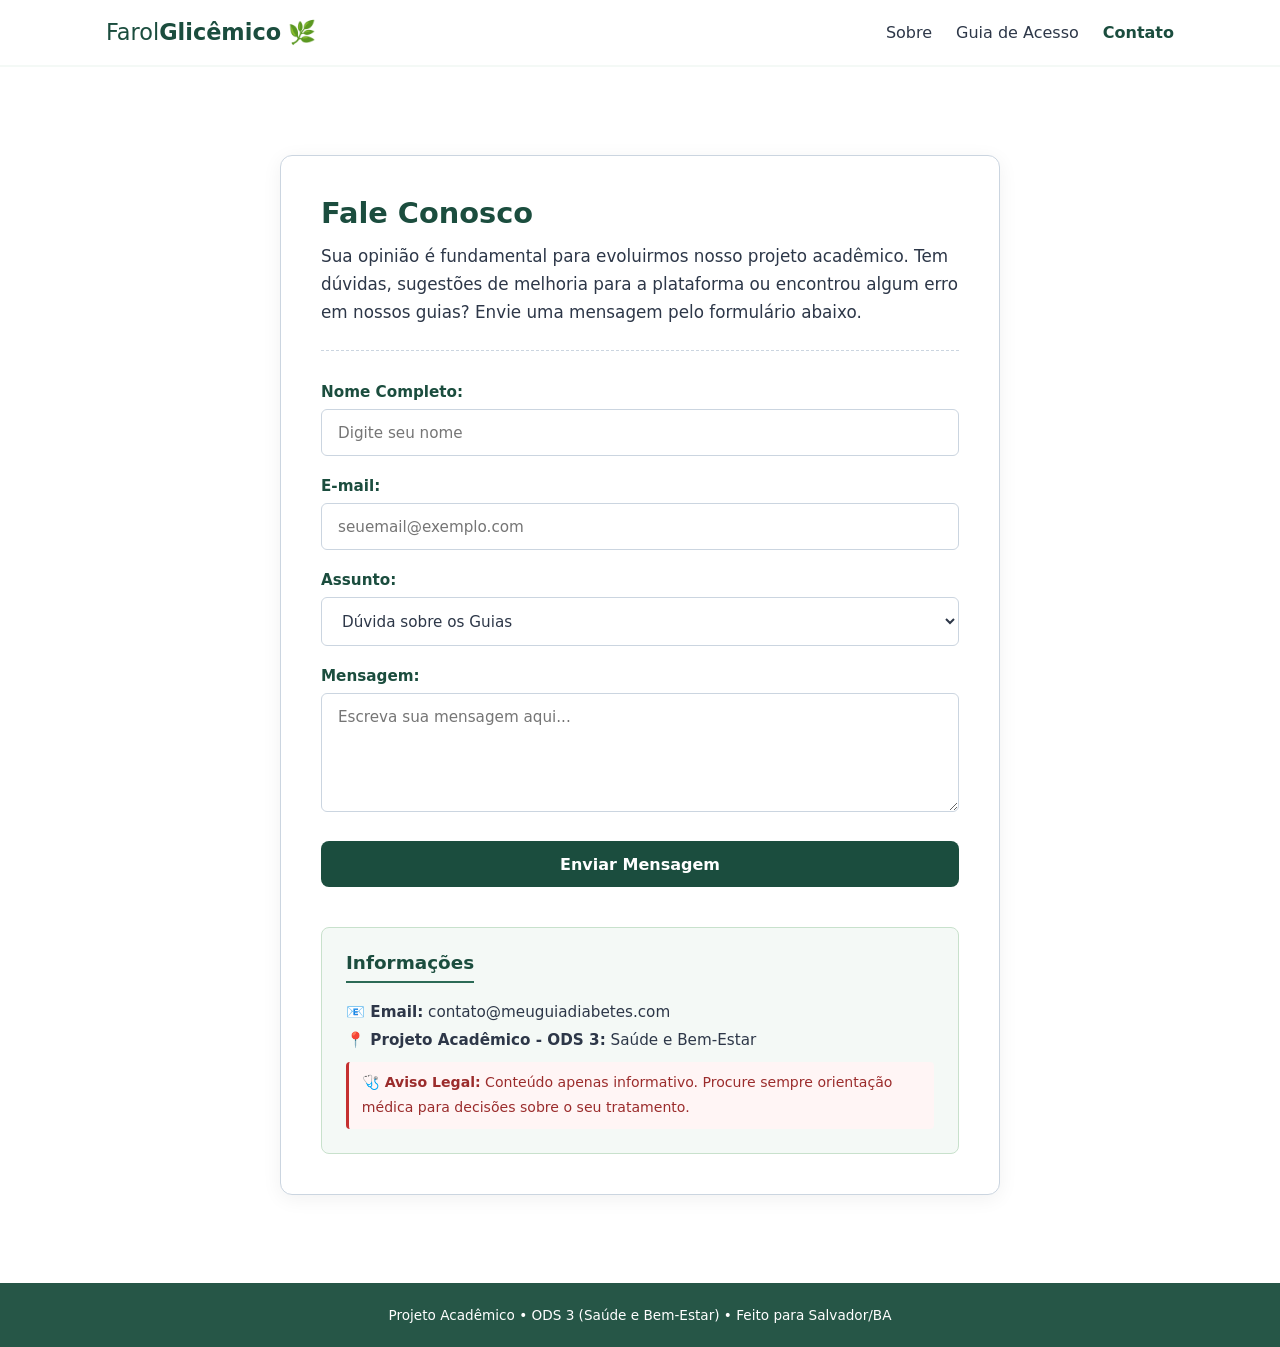
<file: pages/contato.html>
<!DOCTYPE html>
<html lang="pt-BR">
<head>
    <meta charset="UTF-8">
    <meta name="viewport" content="width=device-width, initial-scale=1.0">
    <title>Contato</title>
    <link rel="stylesheet" href="../css/style.css">
</head>
<body>
    <header>
        <nav class="navbar">
            <div class="logo">Farol<strong>Glicêmico</strong> 🌿</div>
            <ul class="nav-links">
                <li><a href="../index.html">Sobre</a></li>
                <li><a href="sobre.html">Guia de Acesso</a></li>
                <li><a href="contato.html" class="active">Contato</a></li>
            </ul>
        </nav>
    </header>

<main>
        <section class="contact-section">
            <h2>Fale Conosco</h2>
            <p>Sua opinião é fundamental para evoluirmos nosso projeto acadêmico. Tem dúvidas, sugestões de melhoria para a plataforma ou encontrou algum erro em nossos guias? Envie uma mensagem pelo formulário abaixo.</p>

            <form class="contact-form">
                <div class="form-group">
                    <label for="nome">Nome Completo:</label>
                    <input type="text" id="nome" name="nome" placeholder="Digite seu nome" required>
                </div>

                <div class="form-group">
                    <label for="email">E-mail:</label>
                    <input type="email" id="email" name="email" placeholder="seuemail@exemplo.com" required>
                </div>

                <div class="form-group">
                    <label for="assunto">Assunto:</label>
                    <select id="assunto" name="assunto">
                        <option value="duvida">Dúvida sobre os Guias</option>
                        <option value="sugestao">Sugestão de Melhoria</option>
                        <option value="locais">Atualização de Locais/Endereços</option>
                        <option value="outro">Outro</option>
                    </select>
                </div>

                <div class="form-group">
                    <label for="mensagem">Mensagem:</label>
                    <textarea id="mensagem" name="mensagem" rows="5" placeholder="Escreva sua mensagem aqui..." required></textarea>
                </div>

                <button type="submit" class="btn-primary">Enviar Mensagem</button>
            </form>

            <!-- Nova Área de Informações -->
            <div class="contato-info-box" style="margin-top: 2.5rem; padding: 1.5rem; background: var(--verde-claro); border-radius: 8px; border: 1px solid #c8e1cc; text-align: left;">
                <h3 style="color: var(--verde-principal); font-size: 1.15rem; margin-bottom: 1rem; border-bottom: 2px solid var(--verde-destaque); padding-bottom: 0.5rem; display: inline-block;">Informações</h3>
                <ul style="list-style: none; padding: 0; margin: 0; line-height: 1.8; color: var(--cinza-texto); font-size: 0.95rem;">
                    <li><strong>📧 Email:</strong> contato@meuguiadiabetes.com</li>
                    <li><strong>📍 Projeto Acadêmico - ODS 3:</strong> Saúde e Bem-Estar</li>
                    <li style="margin-top: 0.5rem; color: #9b2c2c; font-size: 0.88rem; background: #fff5f5; padding: 0.5rem 0.8rem; border-radius: 4px; border-left: 3px solid #c53030;">
                        <strong>🩺 Aviso Legal:</strong> Conteúdo apenas informativo. Procure sempre orientação médica para decisões sobre o seu tratamento.
                    </li>
                </ul>
            </div>
        </section>
    </main>
    
    <footer>
        <p>Projeto Acadêmico • ODS 3 (Saúde e Bem-Estar) • Feito para Salvador/BA</p>
    </footer>

    <script src="../scripts/main.js"></script>
</body>
</html>
</file>
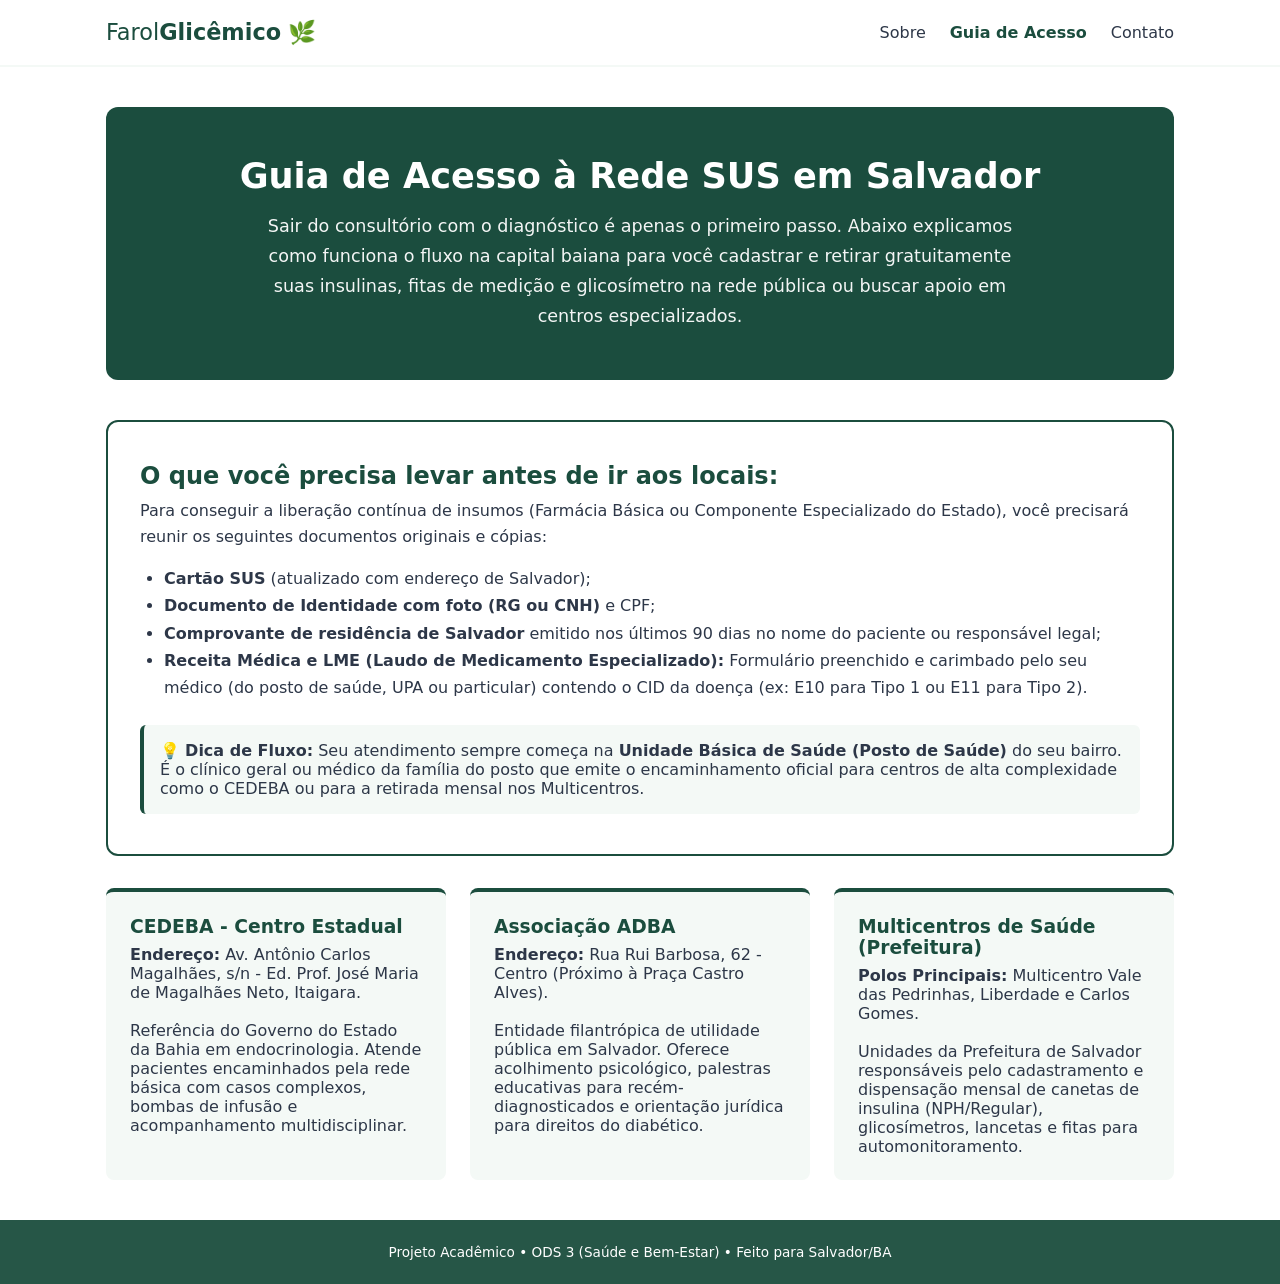
<file: pages/sobre.html>
<!DOCTYPE html>
<html lang="pt-BR">
<head>
    <meta charset="UTF-8">
    <meta name="viewport" content="width=device-width, initial-scale=1.0">
    <title>Guia de Acesso</title>
    <link rel="stylesheet" href="../css/style.css"> 
</head>
<body>
    <header>
        <nav class="navbar">
            <div class="logo">Farol<strong>Glicêmico</strong> 🌿</div>
            <ul class="nav-links">
                <li><a href="../index.html">Sobre</a></li>
                <li><a href="sobre.html" class="active">Guia de Acesso</a></li>
                <li><a href="contato.html">Contato</a></li>
            </ul>
        </nav>
    </header>

<main>
        <!-- Introdução Prática de Navegação na Rede SUS -->
        <section class="intro-section">
            <h2>Guia de Acesso à Rede SUS em Salvador</h2>
            <p>Sair do consultório com o diagnóstico é apenas o primeiro passo. Abaixo explicamos como funciona o fluxo na capital baiana para você cadastrar e retirar gratuitamente suas insulinas, fitas de medição e glicosímetro na rede pública ou buscar apoio em centros especializados.</p>
        </section>

        <!-- Seção Informativa de Documentos e Fluxo -->
        <section class="calculator-section" style="margin-bottom: 2rem;">
            <h2>O que você precisa levar antes de ir aos locais:</h2>
            <p style="line-height: 1.6; margin-top: 0.5rem; color: var(--cinza-texto);">
                Para conseguir a liberação contínua de insumos (Farmácia Básica ou Componente Especializado do Estado), você precisará reunir os seguintes documentos originais e cópias:
            </p>
            <ul style="margin: 1rem 0 1.5rem 1.5rem; line-height: 1.7; color: var(--cinza-texto);">
                <li><strong>Cartão SUS</strong> (atualizado com endereço de Salvador);</li>
                <li><strong>Documento de Identidade com foto (RG ou CNH)</strong> e CPF;</li>
                <li><strong>Comprovante de residência de Salvador</strong> emitido nos últimos 90 dias no nome do paciente ou responsável legal;</li>
                <li><strong>Receita Médica e LME (Laudo de Medicamento Especializado):</strong> Formulário preenchido e carimbado pelo seu médico (do posto de saúde, UPA ou particular) contendo o CID da doença (ex: E10 para Tipo 1 ou E11 para Tipo 2).</li>
            </ul>
            <div style="background: var(--verde-claro); padding: 1rem; border-left: 4px solid var(--verde-principal); border-radius: 6px;">
                💡 <strong>Dica de Fluxo:</strong> Seu atendimento sempre começa na <strong>Unidade Básica de Saúde (Posto de Saúde)</strong> do seu bairro. É o clínico geral ou médico da família do posto que emite o encaminhamento oficial para centros de alta complexidade como o CEDEBA ou para a retirada mensal nos Multicentros.
            </div>
        </section>

        <!-- Grid com Locais e Endereços -->
        <section class="cards-grid">
            <div class="card">
                <h3>CEDEBA - Centro Estadual</h3>
                <p><strong>Endereço:</strong> Av. Antônio Carlos Magalhães, s/n - Ed. Prof. José Maria de Magalhães Neto, Itaigara.</p>
                <br>
                <p>Referência do Governo do Estado da Bahia em endocrinologia. Atende pacientes encaminhados pela rede básica com casos complexos, bombas de infusão e acompanhamento multidisciplinar.</p>
            </div>
            <div class="card">
                <h3>Associação ADBA</h3>
                <p><strong>Endereço:</strong> Rua Rui Barbosa, 62 - Centro (Próximo à Praça Castro Alves).</p>
                <br>
                <p>Entidade filantrópica de utilidade pública em Salvador. Oferece acolhimento psicológico, palestras educativas para recém-diagnosticados e orientação jurídica para direitos do diabético.</p>
            </div>
            <div class="card">
                <h3>Multicentros de Saúde (Prefeitura)</h3>
                <p><strong>Polos Principais:</strong> Multicentro Vale das Pedrinhas, Liberdade e Carlos Gomes.</p>
                <br>
                <p>Unidades da Prefeitura de Salvador responsáveis pelo cadastramento e dispensação mensal de canetas de insulina (NPH/Regular), glicosímetros, lancetas e fitas para automonitoramento.</p>
            </div>
        </section>
    </main>

    <footer>
        <p>Projeto Acadêmico • ODS 3 (Saúde e Bem-Estar) • Feito para Salvador/BA</p>
    </footer>
</body>
</html>
</file>
<file: css/style.css>
:root {
    --verde-principal: #1b4d3e; /* Verde escuro institucional predominante */
    --verde-destaque: #2c6b56;  /* Verde médio para contraste e hover */
    --verde-claro: #f4f9f6;     /* Fundo suave para contraste com o texto escuro */
    --branco: #ffffff;
    --cinza-texto: #2d3748;
    --cinza-borda: #cbd5e0;
}

* {
    margin: 0; padding: 0; box-sizing: border-box;
    font-family: system-ui, -apple-system, sans-serif;
}

body {
    background-color: var(--branco); color: var(--cinza-texto);
    display: flex; flex-direction: column; min-height: 100vh;
}

/* Navbar */
header { background: var(--branco); border-bottom: 2px solid var(--verde-claro); }
.navbar { max-width: 1100px; margin: 0 auto; padding: 1.2rem 1rem; display: flex; justify-content: space-between; align-items: center; }
.logo { font-size: 1.4rem; color: var(--verde-principal); }
.nav-links { list-style: none; display: flex; gap: 1.5rem; }
.nav-links a { text-decoration: none; color: var(--cinza-texto); font-weight: 500; transition: color 0.2s; }
.nav-links a.active, .nav-links a:hover { color: var(--verde-principal); font-weight: 700; }

/* Main Container */
main { flex: 1; max-width: 1100px; width: 100%; margin: 0 auto; padding: 2.5rem 1rem; }

/* Introdução */
.intro-section { background: var(--verde-principal); color: var(--branco); padding: 3rem 2rem; border-radius: 12px; text-align: center; margin-bottom: 2.5rem; }
.intro-section h1, .intro-section h2 { font-size: 2.2rem; margin-bottom: 1rem; }
.intro-section p { max-width: 750px; margin: 0 auto; line-height: 1.7; font-size: 1.1rem; opacity: 0.95; }

/* Estrutura do Carrossel (Corrigida sem espaços em branco excessivos) */
.info-carousel-container { background: var(--verde-claro); padding: 2rem; border-radius: 12px; margin-bottom: 2.5rem; border: 1px solid #e2e8f0; }
.carousel-wrapper { position: relative; }
.carousel-slides { position: relative; width: 100%; }
.slide { display: none; grid-template-columns: 1fr 1.2fr; gap: 2rem; align-items: start; }
.slide.active { display: grid; }
/* Container da Imagem no Slide */
.slide-media {
    width: 100%;
    height: 100%;
    min-height: 280px;
    max-height: 420px; /* Evita que a imagem cresça infinitamente se o texto for longo */
    border-radius: 8px;
    overflow: hidden; /* Corta as pontas da imagem para respeitar as bordas arredondadas */
    display: flex;
    align-items: center;
    justify-content: center;
    background: var(--branco);
    border: 1px solid var(--cinza-borda);
}

/* Comportamento da Tag <img> real dentro do container */
.slide-media img {
    width: 100%;
    height: 100%;
    object-fit: contain;
    object-position: center; /* Centraliza o foco da imagem */
}
.slide-text h3 { color: var(--verde-principal); margin-bottom: 0.8rem; font-size: 1.4rem; }
.slide-text h4 {
    color: var(--verde-principal);
    font-size: 1.2rem;
    font-weight: 700;
    margin-top: 0.8rem;
    margin-bottom: 0.35rem;
}
.slide-text p { line-height: 1.6; color: var(--cinza-texto); }
.carousel-actions { display: flex; justify-content: flex-end; gap: 1rem; margin-top: 1.5rem; border-top: 1px solid var(--cinza-borda); padding-top: 1rem; }
.btn-carousel { background: var(--branco); border: 1px solid var(--verde-destaque); color: var(--verde-destaque); padding: 0.5rem 1rem; border-radius: 6px; cursor: pointer; font-weight: 600; transition: all 0.2s; }
.btn-carousel:hover { background: var(--verde-destaque); color: var(--branco); }

/* Calculadora Reestilizada */
.calculator-section { background: var(--branco); border: 2px solid var(--verde-principal); padding: 2.5rem 2rem; border-radius: 12px; margin-bottom: 2.5rem; }
.calculator-section h2 { color: var(--verde-principal); margin-bottom: 0.5rem; }
.warning-text { color: #c53030; font-size: 0.9rem; margin-bottom: 1.5rem; }
.calc-grid { display: grid; grid-template-columns: repeat(auto-fit, minmax(220px, 1fr)); gap: 1.2rem; margin-bottom: 1.5rem; }
.input-group { display: flex; flex-direction: column; gap: 0.4rem; }
.input-group.full-width { grid-column: 1 / -1; }
.input-group label { font-size: 0.95rem; font-weight: 600; color: var(--verde-principal); }
.input-group input, .input-group textarea { padding: 0.75rem; border: 1px solid var(--cinza-borda); border-radius: 6px; font-size: 1rem; background: var(--verde-claro); }
.input-group input:focus { border-color: var(--verde-principal); outline: none; background: var(--branco); }

/* Botão Primário */
.btn-primary { background: var(--verde-principal); color: var(--branco); border: none; padding: 1rem 2rem; font-size: 1.1rem; font-weight: bold; border-radius: 8px; cursor: pointer; width: 100%; transition: background 0.2s; }
.btn-primary:hover { background: var(--verde-destaque); }

/* Caixa de Resultados */
.result-box { margin-top: 1.5rem; background: var(--verde-claro); border-left: 6px solid var(--verde-principal); padding: 1.5rem; border-radius: 8px; }
.result-box h3 { color: var(--verde-principal); margin-bottom: 1rem; }
.result-badges { display: flex; gap: 1rem; flex-wrap: wrap; margin-bottom: 1rem; }
.badge { background: var(--branco); border: 1px solid var(--cinza-borda); padding: 0.6rem 1rem; border-radius: 6px; font-size: 0.95rem; }
.total-badge { background: var(--verde-principal); color: var(--branco); padding: 1rem; border-radius: 6px; font-size: 1.2rem; text-align: center; margin-bottom: 0.5rem; }
.disclaimer { font-size: 0.8rem; color: #718096; text-align: center; }

/* Cards Grid Alternativo para as outras páginas */
.cards-grid { display: grid; grid-template-columns: repeat(auto-fit, minmax(280px, 1fr)); gap: 1.5rem; margin-top: 2rem; }
.card { background: var(--verde-claro); padding: 1.5rem; border-radius: 8px; border-top: 4px solid var(--verde-principal); }
.card h3 { color: var(--verde-principal); margin-bottom: 0.5rem; }

.hidden { display: none; }
.custom-form { margin-top: 1rem; }

footer { background: var(--verde-principal); color: var(--branco); text-align: center; padding: 1.5rem; font-size: 0.85rem; margin-top: auto; opacity: 0.95; }

/* ==========================================
   ESTILIZAÇÃO DA PÁGINA DE CONTATO (COMPLETO)
========================================== */

/* 1. Cartão externo principal */
.contact-section {
    max-width: 720px;
    margin: 3rem auto;
    padding: 2.5rem;
    background: var(--branco);
    border-radius: 12px;
    box-shadow: 0 4px 20px rgba(0, 0, 0, 0.06);
    border: 1px solid var(--cinza-borda);
}

/* 2. Título principal "Fale Conosco" */
.contact-section h2 {
    color: var(--verde-principal);
    font-size: 1.8rem;
    font-weight: 700;
    margin-bottom: 0.8rem;
}

/* 3. Parágrafo introdutório com divisória suave */
.contact-section > p {
    color: var(--cinza-texto);
    font-size: 1.05rem;
    line-height: 1.65;
    margin-bottom: 2rem;
    padding-bottom: 1.5rem;
    border-bottom: 1px dashed var(--cinza-borda);
}

/* 4. Estrutura geral do formulário */
.contact-form {
    display: flex;
    flex-direction: column;
    gap: 1.3rem;
}

/* 5. Empilhamento de cada par (Rótulo em cima, Campo embaixo) */
.form-group {
    display: flex;
    flex-direction: column;
    gap: 0.5rem;
}

/* 6. Textos dos rótulos (Nome, E-mail, etc.) */
.form-group label {
    font-weight: 600;
    color: var(--verde-principal);
    font-size: 0.95rem;
}

/* 7. Caixas de digitação 100% largas e modernas */
.form-group input,
.form-group select,
.form-group textarea {
    width: 100%;
    padding: 0.85rem 1rem;
    border: 1px solid var(--cinza-borda);
    border-radius: 6px;
    font-size: 0.95rem;
    font-family: inherit;
    color: var(--cinza-texto);
    background-color: var(--branco);
    transition: all 0.2s ease;
}

/* 8. Brilho verde suave ao clicar dentro da caixa para digitar */
.form-group input:focus,
.form-group select:focus,
.form-group textarea:focus {
    outline: none;
    border-color: var(--verde-destaque);
    box-shadow: 0 0 0 3px rgba(46, 125, 50, 0.15);
}

/* 9. Botão Enviar proporcional (não estica na tela toda) */
.contact-form .btn-primary {
    align-self: flex-start;
    padding: 0.85rem 2.2rem;
    font-size: 1rem;
    font-weight: 600;
    margin-top: 0.5rem;
    cursor: pointer;
    border: none;
}

/* Responsividade Mobile */
@media(max-width: 768px) {
    .navbar { flex-direction: column; gap: 1rem; }
    .slide { grid-template-columns: 1fr; gap: 1rem; }
    .slide-img-placeholder { height: 120px; }
    .intro-section h1 { font-size: 1.8rem; }
    /* Empilha o slide em 1 coluna (imagem em cima, texto embaixo) */
    .slide {
        grid-template-columns: 1fr;
        gap: 1.2rem;
    }

    /* Trava a altura da imagem no celular para não empurrar o texto para longe */
    .slide-media {
        min-height: 180px;
        max-height: 220px; /* Altura ideal de banner para celular */
        width: 100%;
    }
}
</file>
